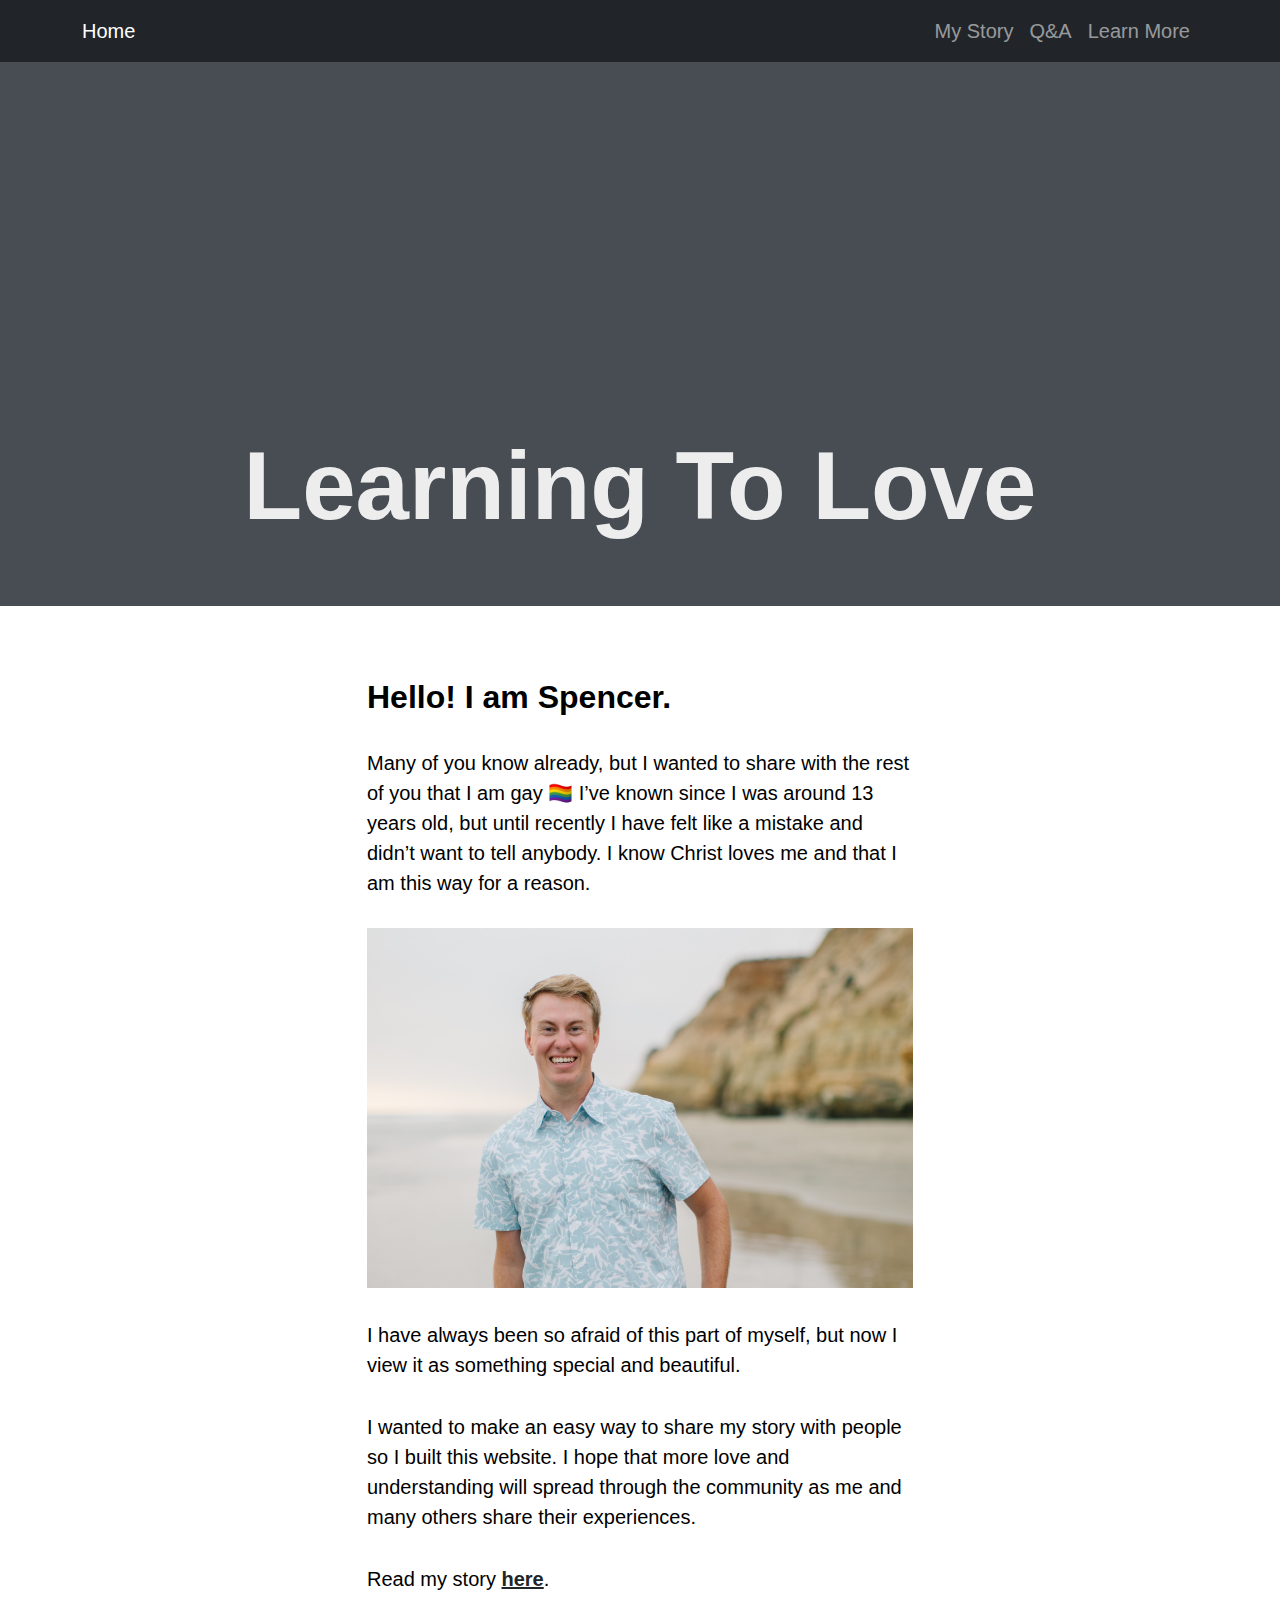
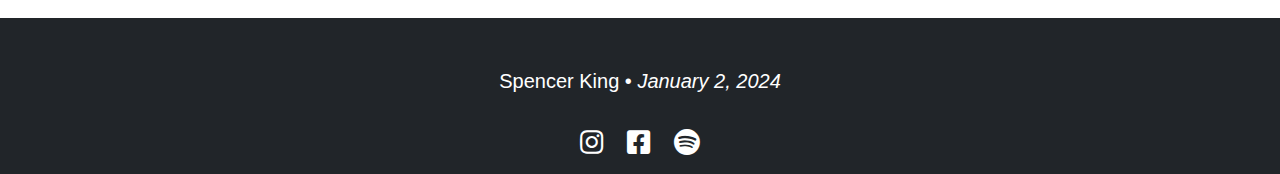
<file: index.html>
<!DOCTYPE html>
<html lang="en">
    <head>  
        <meta charset="utf-8" />
        <meta name="viewport" content="width=device-width, initial-scale=1, shrink-to-fit=no" />
        <meta name="description" content="" />
        <meta name="author" content="" />
        <title>Learning To Love</title>
        <!-- Favicon-->
        <link rel="icon" type="image/x-icon" href="static/img/favicon.png" />
        <!-- Core theme CSS (includes Bootstrap)-->
        <link href="static/css/styles.css" rel="stylesheet" />
        <link href="static/css/learnstyles.css" rel="stylesheet" />
        <link href="static/css/custom.css" rel="stylesheet" />
        <link rel="stylesheet" href="https://cdnjs.cloudflare.com/ajax/libs/font-awesome/5.15.3/css/all.min.css" />

    </head>
    <body>
        <!-- Responsive navbar-->
        <nav class="navbar navbar-expand-lg navbar-dark bg-dark sticky-top" id="top">
            <div class="container">
                <a class="navbar-brand" href="index.html">Home</a>
                <button class="navbar-toggler" type="button" data-bs-toggle="collapse" data-bs-target="#navbarSupportedContent" aria-controls="navbarSupportedContent" aria-expanded="false" aria-label="Toggle navigation"><span class="navbar-toggler-icon"></span></button>
                <div class="collapse navbar-collapse" id="navbarSupportedContent">
                    <ul class="navbar-nav ms-auto mb-2 mb-lg-0">
                        <li class="nav-item"><a class="nav-link" href="pages/story.html">My Story</a></li>
                        <li class="nav-item"><a class="nav-link" href="pages/questions.html">Q&A</a></li>                    
                        <li class="nav-item"><a class="nav-link" href="pages/learnmore.html">Learn More</a></li> 
                        
                    </ul>
                </div>
            </div>
        </nav> 
 
        <!-- Page Header-->
        <header class="masthead">
        <!-- <div class="container position-relative px-4 px-lg-5"> -->
            <!-- <div class="row gx-4 gx-lg-5 justify-content-center">
                <div class="col-md-10 col-lg-8 col-xl-7"> -->
                    <div class="bottom-header">
                        <p>Learning To Love</p> 
                    </div>
                    <!-- <div class="bottom-subheader">
                        <p>My Story</p>
                    </div> -->
                <!-- </div>
            </div> -->
        <!-- </div> -->
        </header>
    
        <!-- Content section-->
        <section class="py-2">
        <div class="container my-3">
            <div class="row justify-content-center">
                <div class="col-lg-6">
                    <h2>Hello! I am Spencer.</h2>
                    <p class="mb-0">Many of you know already, but I wanted to share with the rest of you that I am gay 🏳️‍🌈 I’ve known since I was around 13 years old, but until recently I have felt like a mistake and didn’t want to tell anybody. I know Christ loves me and that I am this way for a reason.</p>
                    <!-- <p class="mb-0">I am gay 🌈</p> -->
                    <br>
                    <img src="static/img/IMG_2473.jpg" style="width:100%">
                    <br>
                    <p class="mb-0">I have always been so afraid of this part of myself, but now I view it as something special and beautiful.</p>
                    <p class="mb-0">I wanted to make an easy way to share my story with people so I built this website. I hope that more love and understanding will spread through the community as me and many others share their experiences.</p>
                    <p class="mb-0">Read my story <a href=pages/story.html style="font-weight: bold">here</a>.</p>
                    
                    
                </div>
            </div> 
        </div>
        </section> 

        <!-- Footer-->
        <footer class="py-3 bg-dark">
            <div class="container">
                <p class="mb-0 text-center text-white">Spencer King &#x2022; <span class="footer-date">January 2, 2024</span></p>
                <p class="text-center text-white mb-0">
                    <a class="text-white icon" href="https://www.instagram.com/spencerking.7/" target="_blank"><i class="fab fa-instagram fa-lg"></i></a>
                    <a class="text-white icon" href="https://www.facebook.com/spencer.king.10/" target="_blank"><i class="fab fa-facebook-square fa-lg"></i></a>
                    <a class="text-white icon" href="https://open.spotify.com/user/spener7king?si=3dc87484fd1442e9" target="_blank"><i class="fab fa-spotify fa-lg"></i></a>
                </p>
            </div>
            
        </footer>
        <!-- Bootstrap core JS-->
        <script src="https://cdn.jsdelivr.net/npm/bootstrap@5.1.3/dist/js/bootstrap.bundle.min.js"></script>
        <!-- Core theme JS-->
        
    </body>
</html>
</file>
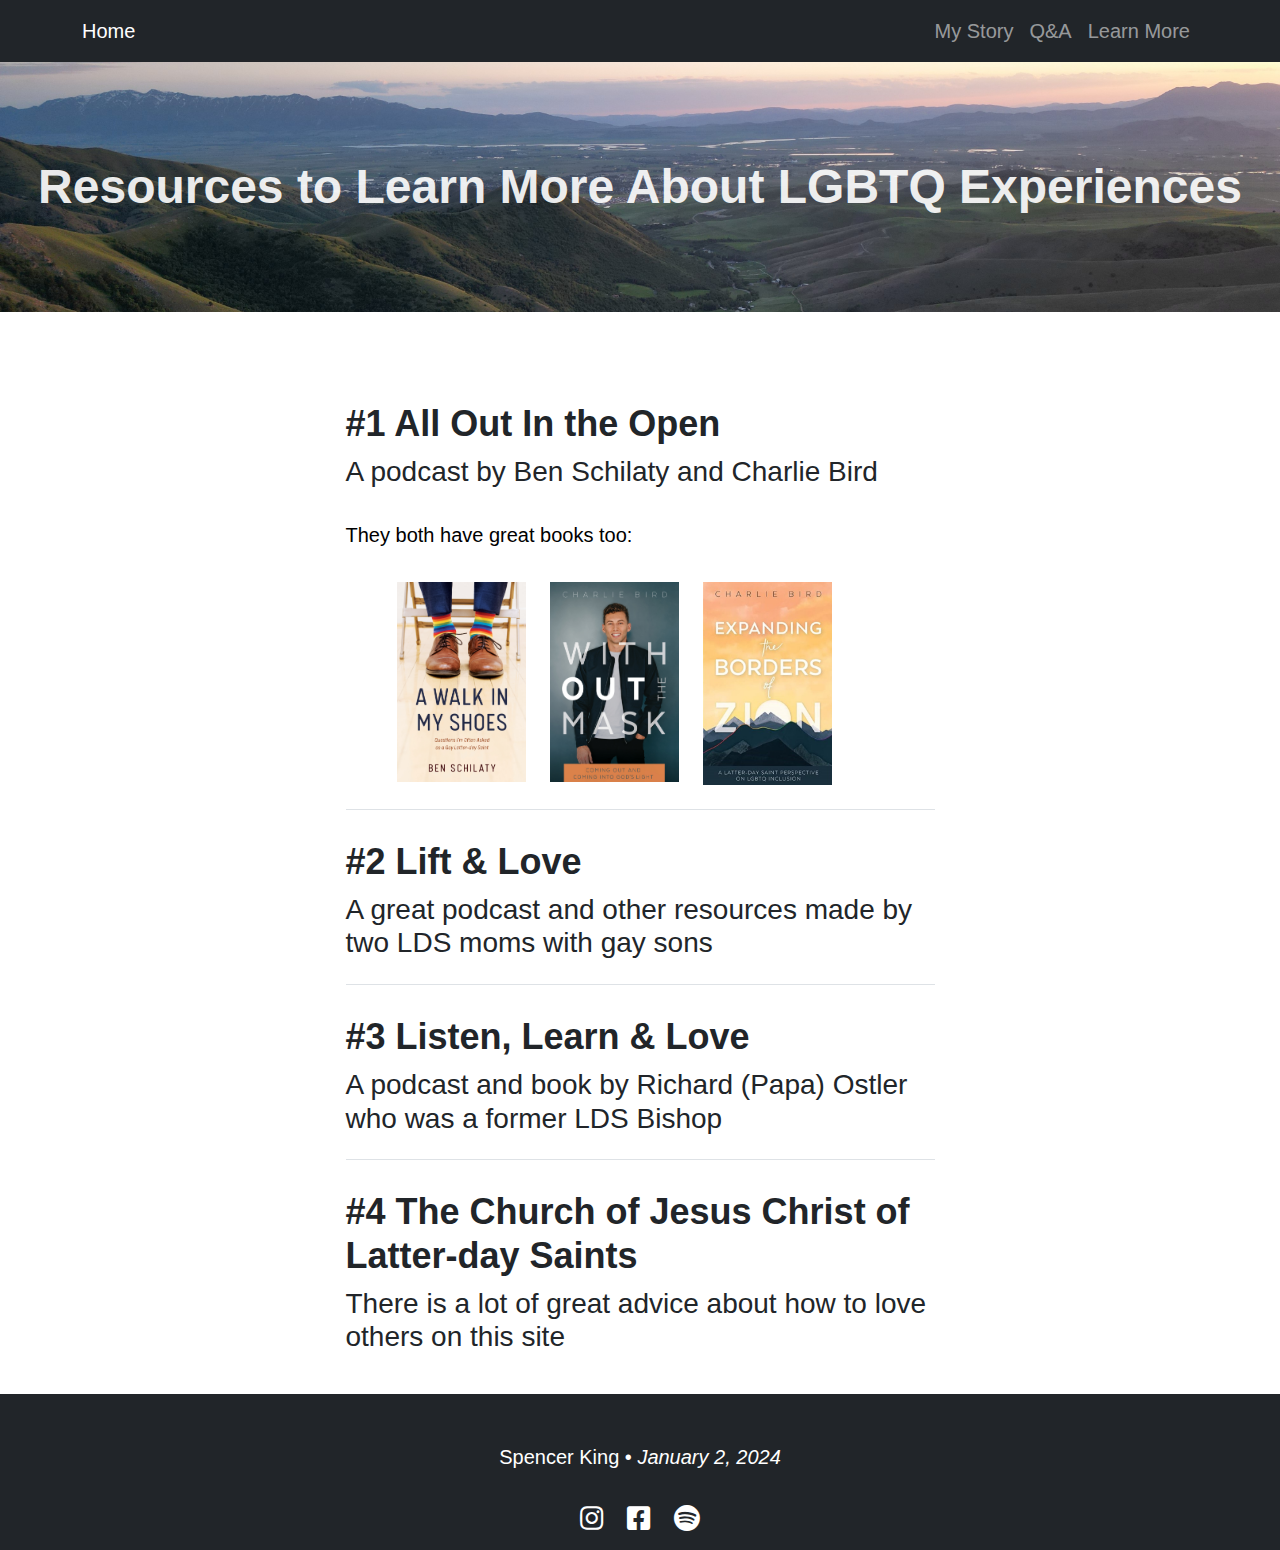
<file: pages/learnmore.html>
<!DOCTYPE html>
<html lang="en">
    <head>  
        <meta charset="utf-8" />
        <meta name="viewport" content="width=device-width, initial-scale=1, shrink-to-fit=no" />
        <meta name="description" content="" />
        <meta name="author" content="" />
        <title>Learning To Love</title>
        <!-- Favicon-->
        <link rel="icon" type="image/x-icon" href="../static/img/favicon.png" />
        <!-- Core theme CSS (includes Bootstrap)-->
        <link href="../static/css/styles.css" rel="stylesheet" />
        <link href="../static/css/learnstyles.css" rel="stylesheet" />
        <link href="../static/css/custom.css" rel="stylesheet" />
        <link rel="stylesheet" href="https://cdnjs.cloudflare.com/ajax/libs/font-awesome/5.15.3/css/all.min.css" />

    </head>
    <!-- Google tag (gtag.js) -->
    <script async src="https://www.googletagmanager.com/gtag/js?id=G-1JRPVPYM35"></script>
    <script>
      window.dataLayer = window.dataLayer || [];
      function gtag(){dataLayer.push(arguments);}
      gtag('js', new Date());

      gtag('config', 'G-1JRPVPYM35');
    </script>
    <body>
        <!-- Responsive navbar-->
        <nav class="navbar navbar-expand-lg navbar-dark bg-dark sticky-top" id="top">
            <div class="container">
                <a class="navbar-brand" href="../index.html">Home</a>
                <button class="navbar-toggler" type="button" data-bs-toggle="collapse" data-bs-target="#navbarSupportedContent" aria-controls="navbarSupportedContent" aria-expanded="false" aria-label="Toggle navigation"><span class="navbar-toggler-icon"></span></button>
                <div class="collapse navbar-collapse" id="navbarSupportedContent">
                    <ul class="navbar-nav ms-auto mb-2 mb-lg-0">
                        <li class="nav-item"><a class="nav-link" href="story.html">My Story</a></li>
                        <li class="nav-item"><a class="nav-link" href="questions.html">Q&A</a></li>                    
                        <li class="nav-item"><a class="nav-link" href="learnmore.html">Learn More</a></li> 
                        
                    </ul>
                </div>
            </div>
        </nav> 
    
            <!-- Header - set the background image for the header in the line below-->
        <header class="py-5 bg-image-full" style="background-image: url('../static/img/headingMountain.JPG')">
            <div class="text-center my-5">
                <h1 class="other-header">Resources to Learn More About LGBTQ Experiences</h1>
            </div>
        </header>
        <br><br>

        <!-- Main Content-->
        <div class="container px-4 px-lg-5">
            <div class="row gx-4 gx-lg-5 justify-content-center">
                <div class="col-md-10 col-lg-8 col-xl-7">
                    <!-- Post preview-->
                    <div class="post-preview">
                        <a href="https://alloutintheopen.org" target="_blank">
                            <h2 class="post-title">#1 All Out In the Open</h2>
                            <h3 class="post-subtitle">A podcast by Ben Schilaty and Charlie Bird</h3>
                        </a>
                        <p>They both have great books too:</p>
                        <div class="col">
                            <div class="row">
                                <div class="col-1"></div>
                                <div class="col-3">
                                    <img src="../static/img/benBook.jpg" width="100%" />
                                </div>
                                <div class="col-3">
                                    <img src="../static/img/charlieBook.jpg" width="100%" />
                                </div>
                                <div class="col-3">
                                    <img src="../static/img/charlieBook2.jpg" width="100%" />
                                </div>
                                <div class="col-1"></div>
                            </div>
                        </div>
                    </div>
                    
                    <!-- Divider-->
                    <hr class="my-4" />

                    <!-- Post preview-->
                    <div class="post-preview">
                        <a href="https://www.liftandlove.org/" target="_blank">
                            <h2 class="post-title">#2 Lift & Love</h2>
                            <h3 class="post-subtitle">A great podcast and other resources made by two LDS moms with gay sons</h3>
                        </a>
                    </div>

                    <!-- Divider-->
                    <hr class="my-4" />

                    <!-- Post preview-->
                    <div class="post-preview">
                        <a href="https://www.listenlearnandlove.org/" target="_blank">
                            <h2 class="post-title">#3 Listen, Learn & Love</h2>
                            <h3 class="post-subtitle">A podcast and book by Richard (Papa) Ostler who was a former LDS Bishop</h3>
                        </a>
                    </div>

                    <!-- Divider-->
                    <hr class="my-4" />

                    <!-- Post preview-->
                    <div class="post-preview">
                        <a href="https://www.churchofjesuschrist.org/topics/gay?lang=eng" target="_blank">
                            <h2 class="post-title">#4 The Church of Jesus Christ of Latter-day Saints</h2>
                            <h3 class="post-subtitle">There is a lot of great advice about how to love others on this site</h3>
                        </a>
                    </div>
                    <br />
                </div>
            </div>
        </div>

        <!-- Footer-->
        <footer class="py-3 bg-dark">
            <div class="container">
                <p class="mb-0 text-center text-white">Spencer King &#x2022; <span class="footer-date">January 2, 2024</span></p>
                <p class="text-center text-white mb-0">
                    <a class="text-white icon" href="https://www.instagram.com/spencerking.7/" target="_blank"><i class="fab fa-instagram fa-lg"></i></a>
                    <a class="text-white icon" href="https://www.facebook.com/spencer.king.10/" target="_blank"><i class="fab fa-facebook-square fa-lg"></i></a>
                    <a class="text-white icon" href="https://open.spotify.com/user/spener7king?si=3dc87484fd1442e9" target="_blank"><i class="fab fa-spotify fa-lg"></i></a>
                </p>
            </div>
            
        </footer>
        <!-- Bootstrap core JS-->
        <script src="https://cdn.jsdelivr.net/npm/bootstrap@5.1.3/dist/js/bootstrap.bundle.min.js"></script>
        <!-- Core theme JS-->
        
    </body>
</html>
</file>
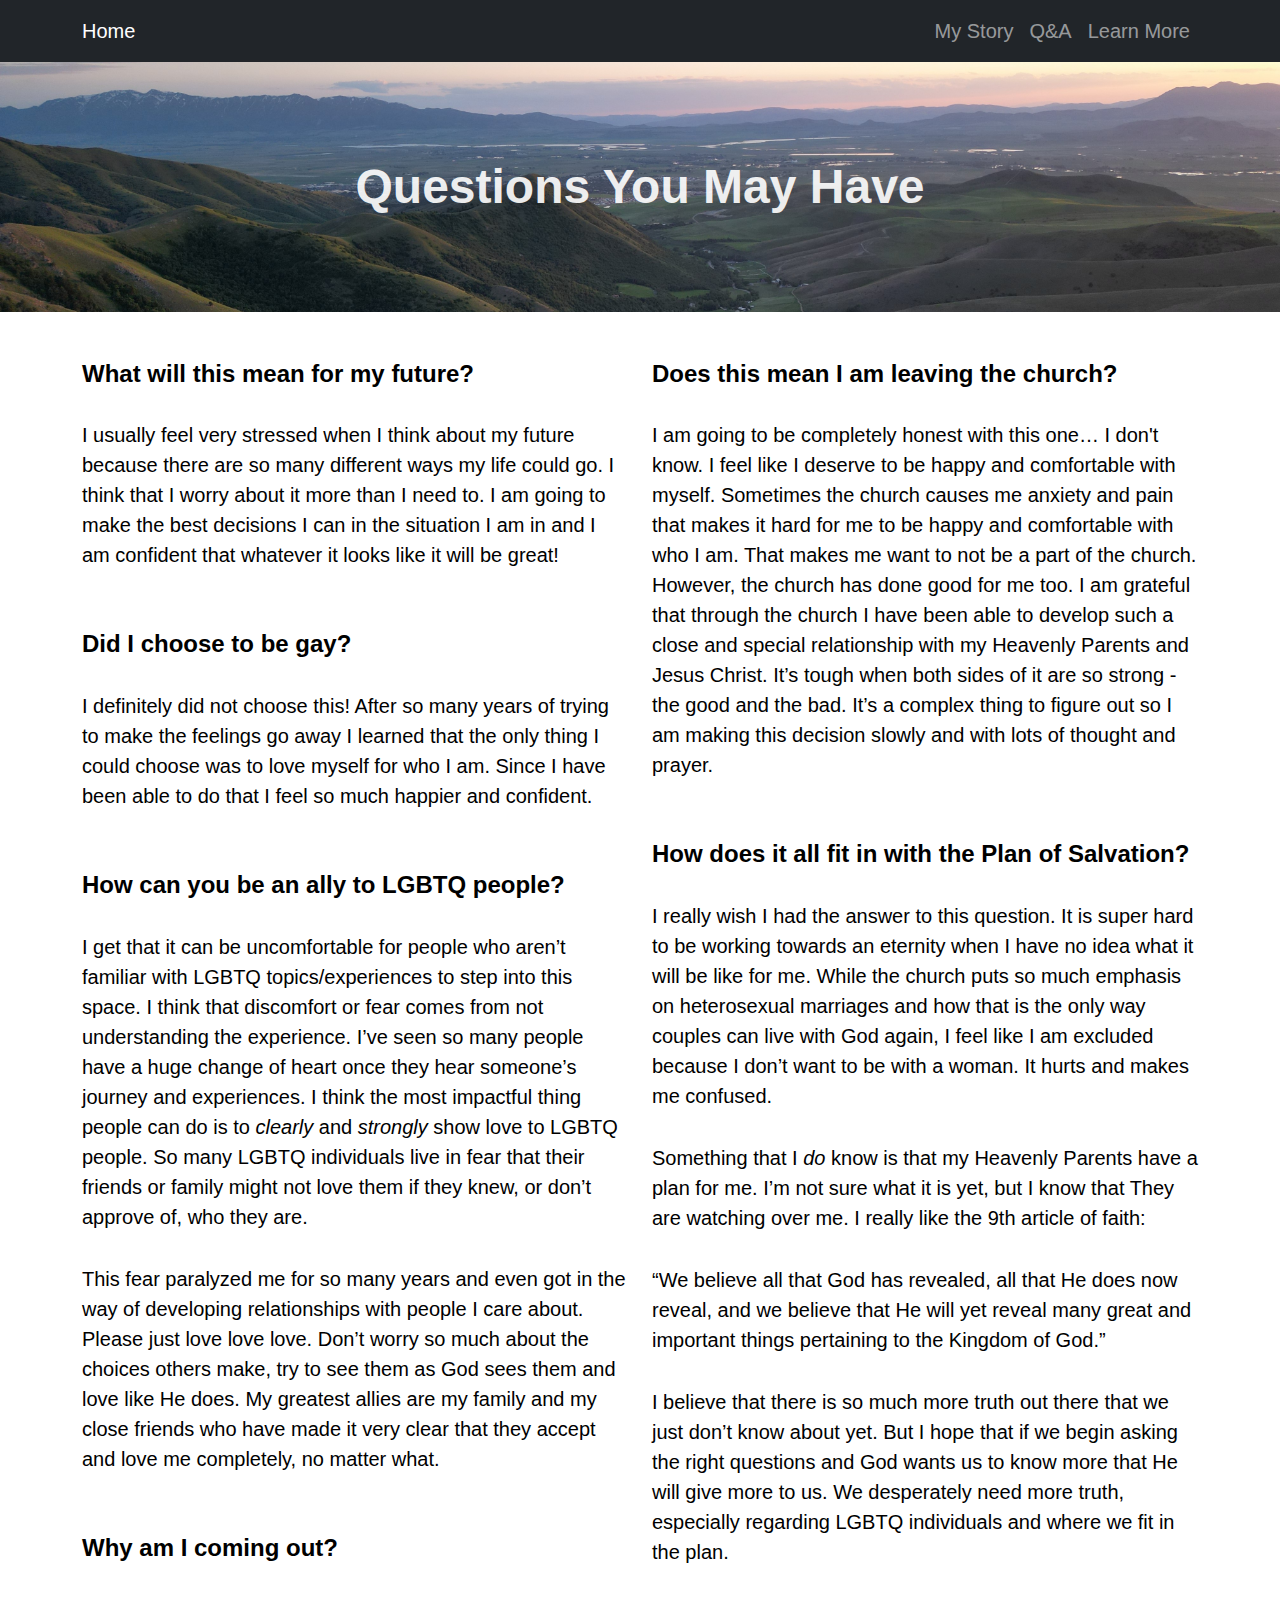
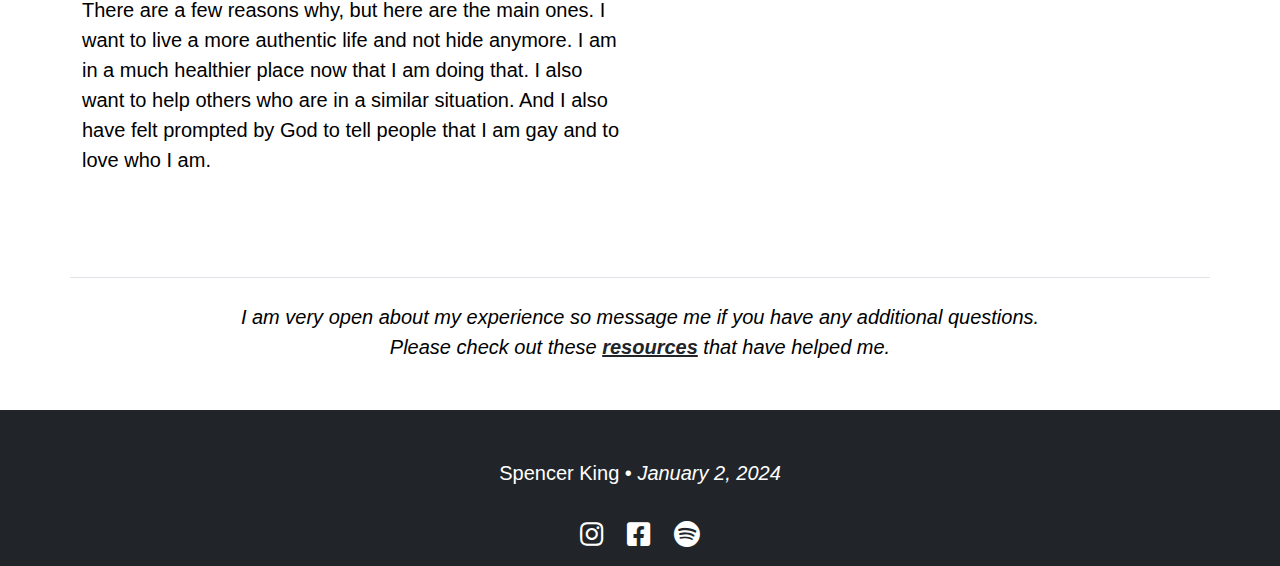
<file: pages/questions.html>
<!DOCTYPE html>
<html lang="en">
    <head>  
        <meta charset="utf-8" />
        <meta name="viewport" content="width=device-width, initial-scale=1, shrink-to-fit=no" />
        <meta name="description" content="" />
        <meta name="author" content="" />
        <title>Learning To Love</title>
        <!-- Favicon-->
        <link rel="icon" type="image/x-icon" href="../static/img/favicon.png" />
        <!-- Core theme CSS (includes Bootstrap)-->
        <link href="../static/css/styles.css" rel="stylesheet" />
        <link href="../static/css/learnstyles.css" rel="stylesheet" />
        <link href="../static/css/custom.css" rel="stylesheet" />
        <link rel="stylesheet" href="https://cdnjs.cloudflare.com/ajax/libs/font-awesome/5.15.3/css/all.min.css" />

    </head>
    <body>
        <!-- Responsive navbar-->
        <nav class="navbar navbar-expand-lg navbar-dark bg-dark sticky-top" id="top">
            <div class="container">
                <a class="navbar-brand" href="../index.html">Home</a>
                <button class="navbar-toggler" type="button" data-bs-toggle="collapse" data-bs-target="#navbarSupportedContent" aria-controls="navbarSupportedContent" aria-expanded="false" aria-label="Toggle navigation"><span class="navbar-toggler-icon"></span></button>
                <div class="collapse navbar-collapse" id="navbarSupportedContent">
                    <ul class="navbar-nav ms-auto mb-2 mb-lg-0">
                        <li class="nav-item"><a class="nav-link" href="story.html">My Story</a></li>
                        <li class="nav-item"><a class="nav-link" href="questions.html">Q&A</a></li>                    
                        <li class="nav-item"><a class="nav-link" href="learnmore.html">Learn More</a></li> 
                        
                    </ul>
                </div>
            </div>
        </nav> 

        <!-- Header - set the background image for the header in the line below-->
        <header class="py-5 bg-image-full" style="background-image: url('../static/img/headingMountain.JPG')">
            <div class="text-center my-5">
                <h1 class="other-header">Questions You May Have</h1>
            </div>
        </header>

        <!-- Content section-->

        <div class="container my-5">
            <div class="row justify-content-center">
                <div class="col-lg-6">
                    <!-- Left Side -->
                    <h4>What will this mean for my future?</h4>
                    <p class="mb-0">I usually feel very stressed when I think about my future because there are so many different ways my life could go. I think that I worry about it more than I need to. I am going to make the best decisions I can in the situation I am in and I am confident that whatever it looks like it will be great!</p>
                    
                    <br><br>
                    <h4>Did I choose to be gay?</h4>
                    <p class="mb-0">I definitely did not choose this! After so many years of trying to make the feelings go away I learned that the only thing I could choose was to love myself for who I am. Since I have been able to do that I feel so much happier and confident.</p>
                    <br><br>
                    
                    <h4>How can you be an ally to LGBTQ people?</h4>
                    <p class="mb-0">I get that it can be uncomfortable for people who aren’t familiar with LGBTQ topics/experiences to step into this space. I think that discomfort or fear comes from not understanding the experience. I’ve seen so many people have a huge change of heart once they hear someone’s journey and experiences. I think the most impactful thing people can do is to <i>clearly</i> and <i>strongly</i> show love to LGBTQ people. So many LGBTQ individuals live in fear that their friends or family might not love them if they knew, or don’t approve of, who they are. </p>
                    <p class="mb-0">This fear paralyzed me for so many years and even got in the way of developing relationships with people I care about. Please just love love love. Don’t worry so much about the choices others make, try to see them as God sees them and love like He does. My greatest allies are my family and my close friends who have made it very clear that they accept and love me completely, no matter what.</p>
                    <br><br>

                    <h4>Why am I coming out?</h4>
                    <p class="mb-0">There are a few reasons why, but here are the main ones. I want to live a more authentic life and not hide anymore. I am in a much healthier place now that I am doing that. I also want to help others who are in a similar situation. And I also have felt prompted by God to tell people that I am gay and to love who I am.</p>
                    <br>
                </div>
                
                <div class="col-lg-6">
                    <!-- Right Side -->
                    <h4>Does this mean I am leaving the church?</h4>
                    <p class="mb-0">I am going to be completely honest with this one… I don't know. I feel like I deserve to be happy and comfortable with myself. Sometimes the church causes me anxiety and pain that makes it hard for me to be happy and comfortable with who I am. That makes me want to not be a part of the church. However, the church has done good for me too. I am grateful that through the church I have been able to develop such a close and special relationship with my Heavenly Parents and Jesus Christ. It’s tough when both sides of it are so strong - the good and the bad. It’s a complex thing to figure out so I am making this decision slowly and with lots of thought and prayer.</p>
                    <br><br>
                    
                    <h4>How does it all fit in with the Plan of Salvation?</h4>
                    <p class="mb-0">I really wish I had the answer to this question. It is super hard to be working towards an eternity when I have no idea what it will be like for me. While the church puts so much emphasis on heterosexual marriages and how that is the only way couples can live with God again, I feel like I am excluded because I don’t want to be with a woman. It hurts and makes me confused.</p>
                    <p class="mb-0">Something that I <i>do</i> know is that my Heavenly Parents have a plan for me. I’m not sure what it is yet, but I know that They are watching over me. I really like the 9th article of faith:</p>
                    <p class="mb-0">“We believe all that God has revealed, all that He does now reveal, and we believe that He will yet reveal many great and important things pertaining to the Kingdom of God.” </p>
                    <p class="mb-0">I believe that there is so much more truth out there that we just don’t know about yet. But I hope that if we begin asking the right questions and God wants us to know more that He will give more to us. We desperately need more truth, especially regarding LGBTQ individuals and where we fit in the plan.</p>
                </div>
                
            </div>
        </div>

        <div class="container my-5">
            <div class="row justify-content-center">
                <!-- Divider-->
                <hr class="my-4" />
                <p class="mb-0 text-center" style="font-style: italic">I am very open about my experience so message me if you have any additional questions.</p>
                <p class="mb-0 text-center" style="font-style: italic">Please check out these <a href="learnmore.html" style="font-weight: bold">resources</a> that have helped me.</p>
            </div>
        </div>

        <!-- Footer-->
        <footer class="py-3 bg-dark">
            <div>
                <p class="mb-0 text-center text-white">Spencer King &#x2022; <span class="footer-date">January 2, 2024</span></p>
                <p class="text-center text-white mb-0">
                    <a class="text-white icon" href="https://www.instagram.com/spencerking.7/" target="_blank"><i class="fab fa-instagram fa-lg"></i></a>
                    <a class="text-white icon" href="https://www.facebook.com/spencer.king.10/" target="_blank"><i class="fab fa-facebook-square fa-lg"></i></a>
                    <a class="text-white icon" href="https://open.spotify.com/user/spener7king?si=3dc87484fd1442e9" target="_blank"><i class="fab fa-spotify fa-lg"></i></a>
                </p>
            </div>
            
        </footer>
        <!-- Bootstrap core JS-->
        <script src="https://cdn.jsdelivr.net/npm/bootstrap@5.1.3/dist/js/bootstrap.bundle.min.js"></script>
        <!-- Core theme JS-->
        
    </body>
</html>
</file>
<file: static/css/custom.css>
.icon {
    padding-right: 18px;
    /* padding-bottom: 20px; */
    text-decoration-color: white;
}

.icon:last-child {
    padding-right: 0;
}

.bottom-header {
    position: relative;
    width: 100%;
    font-size: 6rem;
    font-weight: 900;
    opacity: 0.9;
    text-align: center;
    color: white;
    bottom: 0;
    padding-top: 6rem;
}

@media (max-width: 500px) {
    .bottom-header {
        width: 100%;
        font-size: 4rem;
        font-weight: 900;
        opacity: 0.9;
        text-align: center;
        color: white;
        bottom: 0;
        padding-top: 1rem;
        padding-bottom: 3rem;
    }
}
.other-header {
    position: relative;
    width: 100%;
    font-size: 3rem;
    font-weight: 900;
    opacity: 0.9;
    text-align: center;
    color: white;
    bottom: 0;
}
.bottom-subheader {
    position: relative;
    width: 100%;
    font-size: 2rem;
    text-align: center;
    color: white;
    bottom: 0;
    padding-bottom: 1rem;
    font-style: italic;
    font-weight: 700;
    opacity: 0.9;
}

.footer-date {
    font-style: italic;
}

/* Light mode */
@media (prefers-color-scheme: light) {
    body {
        background-color: white;
        color: black;
    }

}

/* Dark mode */
@media (prefers-color-scheme: dark) {
    body {
        background-color: #253036;
        color: white;
    }

    a, h2, h3 {
        color: white;
    }

    h1 {
        color: white;
    }
}
</file>
